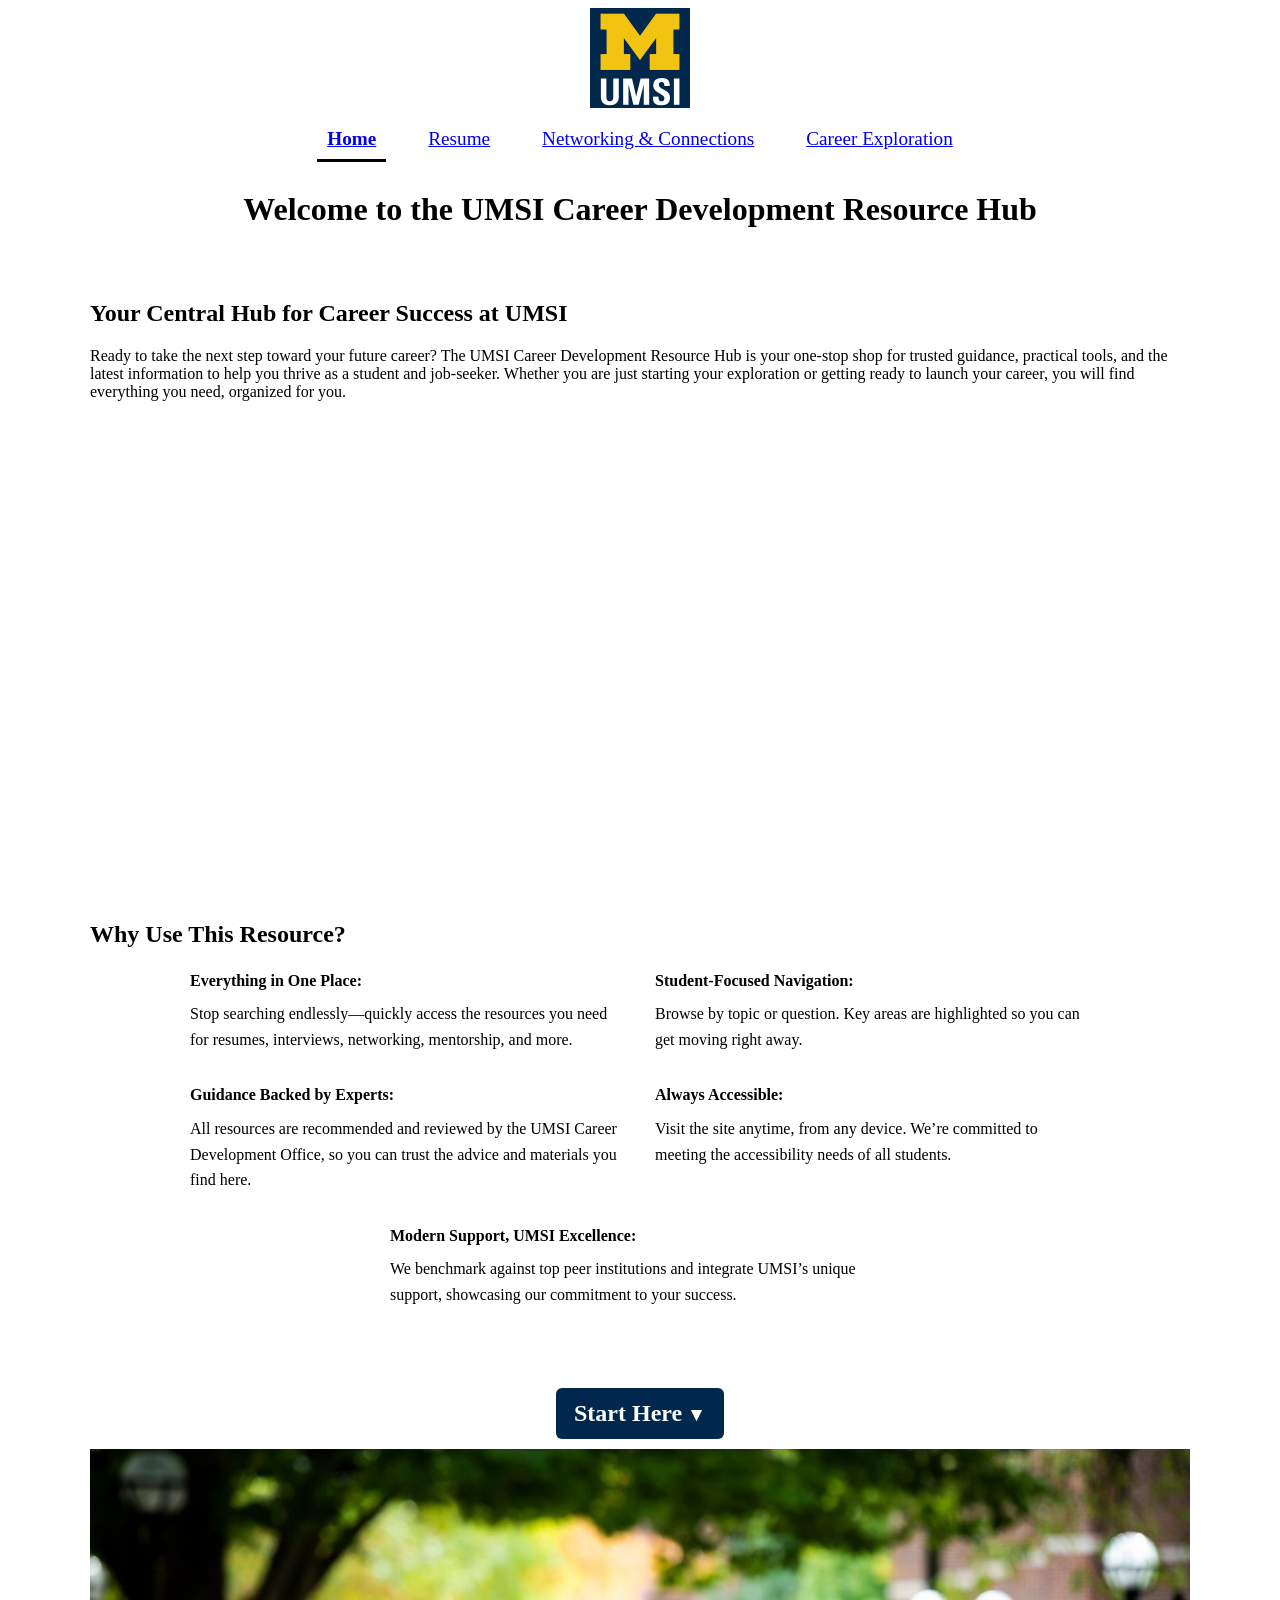
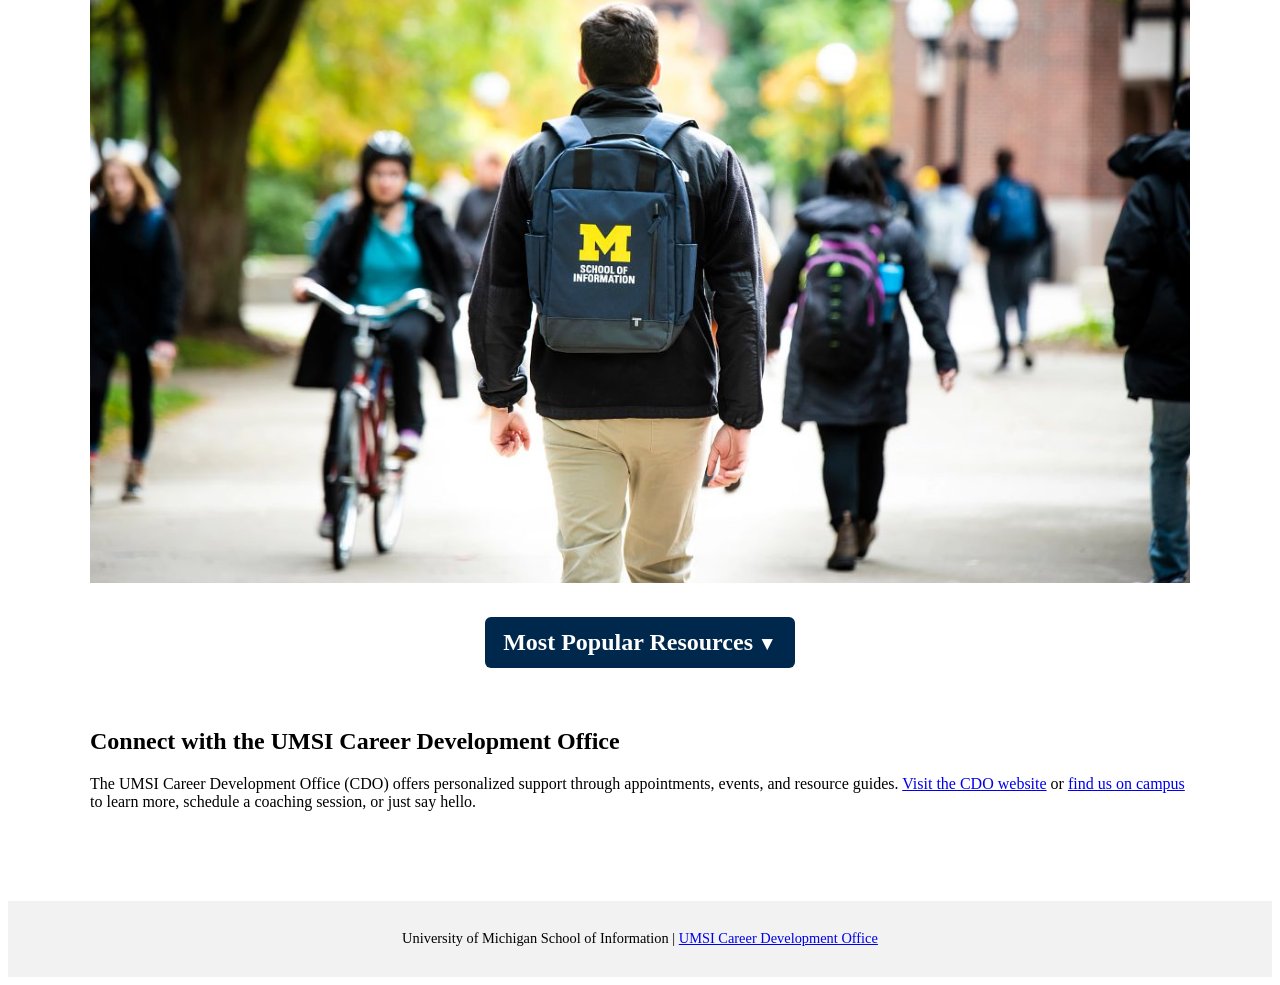
<file: index.html>
<!DOCTYPE html>
<html lang="en">

<head>
  <meta charset="UTF-8">
  <meta name="viewport" content="width=device-width, initial-scale=1.0">
  <title>MSI Career Development Resource Hub</title>
  <link rel="stylesheet" href="css/html5reset.css">
  <link rel="stylesheet" href="css/style.css">
</head>

<body>

  <header>
    <a href="#main" class="skip-link">Skip to Main Content</a>
    <img src="images/UMSI_signature_vertical_informal_solidblue.jpg" alt="UMSI Logo">
    <nav>
      <ul>
        <li><a href="index.html" class="active">Home</a></li>
        <li><a href="resume.html">Resume </a></li>
        <li><a href="networking.html">Networking & Connections </a></li>
        <li><a href="career.html">Career Exploration </a></li>
      </ul>
    </nav>
    <h1>Welcome to the UMSI Career Development Resource Hub</h1>

  </header>
  <main id="main">
    <section>
      <h2>Your Central Hub for Career Success at UMSI</h2>
      <p>
        Ready to take the next step toward your future career? The UMSI Career Development Resource Hub is your one-stop
        shop for trusted guidance, practical tools, and the latest information to help you thrive as a student and
        job-seeker. Whether you are just starting your exploration or getting ready to launch your career, you will find
        everything you need, organized for you.
      </p>
      <div class="video-container">
        <iframe src="https://www.youtube.com/embed/GSjGeDYJ5Nk?si=qhxJPRTIT___x8hG" title="YouTube video player"
          frameborder="0"
          allow="accelerometer; autoplay; clipboard-write; encrypted-media; gyroscope; picture-in-picture; web-share"
          referrerpolicy="strict-origin-when-cross-origin" allowfullscreen></iframe>
      </div>
    </section>

    <section>
      <h2>Why Use This Resource?</h2>


      <ul class="why-list">
        <li><strong>Everything in One Place:</strong> Stop searching endlessly—quickly access the resources you need for
          resumes, interviews, networking, mentorship, and more.</li>
        <li><strong>Student-Focused Navigation:</strong> Browse by topic or question. Key areas are highlighted so you
          can get moving right away.</li>
        <li><strong>Guidance Backed by Experts:</strong> All resources are recommended and reviewed by the UMSI Career
          Development Office, so you can trust the advice and materials you find here.</li>
        <li><strong>Always Accessible:</strong> Visit the site anytime, from any device. We’re committed to meeting the
          accessibility needs of all students.</li>
        <li><strong>Modern Support, UMSI Excellence:</strong> We benchmark against top peer institutions and integrate
          UMSI’s unique support, showcasing our commitment to your success.</li>
      </ul>
    </section>
    <section>
      <div class="start-dropdown">
        <h2 tabindex="0">Start Here</h2>

        <ul class="start-menu">
          <li><a href="resume.html">Resumes</a></li>
          <li><a href="networking.html">Networking & Connection</a></li>
          <li><a href="career.html">Career Exploration</a></li>
          <li><a href="talktoacareercoach.html">Talk to a Career Coach</a></li>
        </ul>

      </div>
      <img src="images/UMSI_CampusFall_UMSIBackpack_02.jpg" alt="A student wears a UMSI backpack in fall on the drag.">

      <div class="popular-dropdown">
        <h2 tabindex="0">Most Popular Resources</h2>
        <ul class="popular-menu">
          <li><a href="https://docs.google.com/document/d/1_1GfDJyVGIgE82MZjVhuWT_aB_2Hcj1NN62FUCXoR_o/edit?tab=t.0"
              target="_blank">UMSI Resume Guide</a></li>
          <li><a href="https://umich.instructure.com/courses/137916/pages/attend-an-event" target="_blank">Attend a
              Career Event</a></li>
          <li><a href="https://docs.google.com/document/d/18HMt79BU8ovGf9z7_P7No5tuwUS6qHNW5u0sgrepLtE/edit?tab=t.0"
              target="_blank">Networking Tips</a></li>
          <li><a
              href="https://docs.google.com/presentation/d/15n-XqsFEntdbkZz89K-ohf7Or1NnCt5CQNDG-6fh2a0/edit?usp=sharing"
              target="_blank">Interview Preparation</a></li>
          <li><a href="https://si-umich.12twenty.com/Login" target="_blank">Career Link: UMSI’s Exclusive Career
              Portal</a></li>
        </ul>
      </div>
    </section>
    <section>
      <h2>Connect with the UMSI Career Development Office</h2>
      <p>
        The UMSI Career Development Office (CDO) offers personalized support through appointments, events, and resource
        guides. <a href="https://umich.instructure.com/courses/137916" target="_blank">Visit the CDO website</a> or <a
          href="https://www.si.umich.edu/about-umsi/getting-umsi" target="_blank">find us on campus</a> to learn more,
        schedule a coaching session, or just say hello.
      </p>
    </section>

    <!-- Content taken & modified from UMGPT with the prompt, "Write me a webpage of intro content to help meet the following requirements - this is for the home page": and then pasted in the client objectives & project requirements"
        UMGPT. (2025). UMGPT ( GPT-4.1 August 25th version) [Large language model]. -->
  </main>
  <footer>
    <p>University of Michigan School of Information | <a href="https://umich.instructure.com/courses/137916">UMSI Career
        Development Office </a></p>
  </footer>
</body>

</html>
</file>
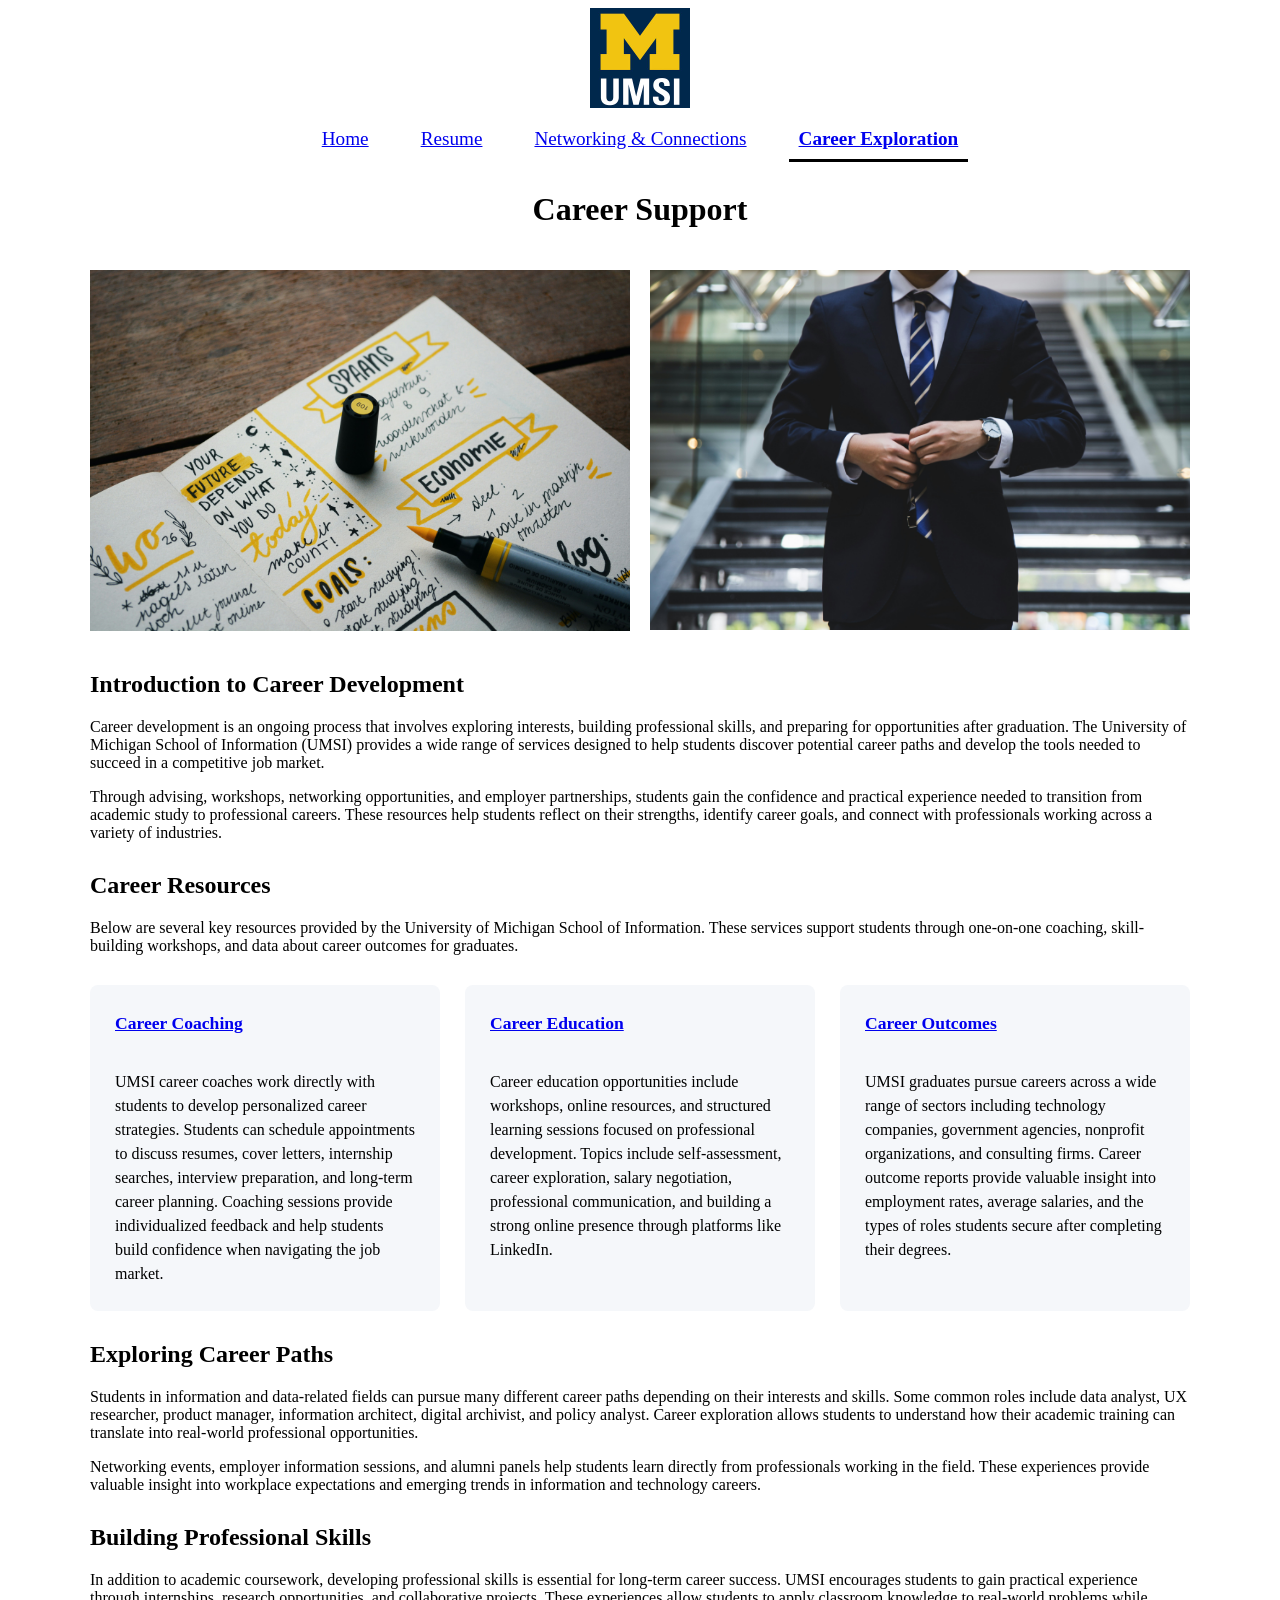
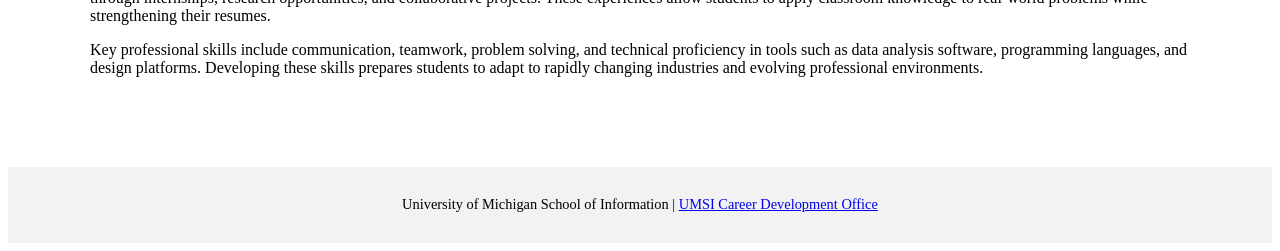
<file: career.html>
<!DOCTYPE html>
<html lang="en">

<head>
    <meta charset="UTF-8">
    <meta name="viewport" content="width=device-width, initial-scale=1.0">
    <title>Career</title>
    <link rel="stylesheet" href="css/html5reset.css">
    <link rel="stylesheet" href="css/style.css">
</head>

<body>

    <header>
        <a href="#main" class="skip-link">Skip to Main Content</a>
        <img src="images/UMSI_signature_vertical_informal_solidblue.jpg" alt="UMSI Logo">
        <nav>
            <ul>
                <li><a href="index.html">Home</a></li>
                <li><a href="resume.html">Resume</a></li>
                <li><a href="networking.html">Networking & Connections</a></li>
                <li><a href="career.html" class="active">Career Exploration</a></li>
            </ul>
        </nav>
        <h1>Career Support</h1>

    </header>
    <main id="main">
        <div class="hero-images">
            <img src="images/career1.jpg" width="1000" alt="Career Notebook">
            <img src="images/career2.jpg" width="1000" alt="Professional Attire">
        </div>
        <section>
            <h2>Introduction to Career Development</h2>
            <p>
                Career development is an ongoing process that involves exploring interests, building professional
                skills,
                and preparing for opportunities after graduation. The University of Michigan School of Information
                (UMSI)
                provides a wide range of services designed to help students discover potential career paths and develop
                the tools needed to succeed in a competitive job market.
            </p>

            <p>
                Through advising, workshops, networking opportunities, and employer partnerships, students gain the
                confidence and practical experience needed to transition from academic study to professional careers.
                These resources help students reflect on their strengths, identify career goals, and connect with
                professionals working across a variety of industries.
            </p>

            <h2>Career Resources</h2>
            <p> Below are several key resources provided by the University of Michigan School of Information.
                These services support students through one-on-one coaching, skill-building workshops, and
                data about career outcomes for graduates.</p>
            <ul class="career-resources">
                <li>
                    <a href="https://www.si.umich.edu/student-experience/career-development/career-coaching"
                        target="_blank">
                        Career Coaching
                    </a> <br>
                    UMSI career coaches work directly with students to develop personalized career strategies.
                    Students can schedule appointments to discuss resumes, cover letters, internship searches,
                    interview preparation, and long-term career planning. Coaching sessions provide individualized
                    feedback and help students build confidence when navigating the job market.
                </li>
                <li>
                    <a href="https://www.si.umich.edu/student-experience/career-development/career-education"
                        target="_blank">
                        Career Education
                    </a><br>
                    Career education opportunities include workshops, online resources, and structured learning sessions
                    focused on professional development. Topics include self-assessment, career exploration, salary
                    negotiation,
                    professional communication, and building a strong online presence through platforms like LinkedIn.
                    </p>
                </li>
                <li>
                    <a href="https://www.si.umich.edu/student-experience/career-outcomes" target="_blank">
                        Career Outcomes
                    </a><br>
                    UMSI graduates pursue careers across a wide range of sectors including technology companies,
                    government agencies, nonprofit organizations, and consulting firms. Career outcome reports
                    provide valuable insight into employment rates, average salaries, and the types of roles
                    students secure after completing their degrees.
                </li>
            </ul>

            <h2>Exploring Career Paths</h2>

            <p>
                Students in information and data-related fields can pursue many different career paths depending on
                their interests and skills. Some common roles include data analyst, UX researcher, product manager,
                information architect, digital archivist, and policy analyst. Career exploration allows students
                to understand how their academic training can translate into real-world professional opportunities.
            </p>

            <p>
                Networking events, employer information sessions, and alumni panels help students learn directly
                from professionals working in the field. These experiences provide valuable insight into workplace
                expectations and emerging trends in information and technology careers.
            </p>

            <h2>Building Professional Skills</h2>

            <p>
                In addition to academic coursework, developing professional skills is essential for long-term career
                success.
                UMSI encourages students to gain practical experience through internships, research opportunities,
                and collaborative projects. These experiences allow students to apply classroom knowledge to
                real-world
                problems while strengthening their resumes.
            </p>

            <p>
                Key professional skills include communication, teamwork, problem solving, and technical proficiency
                in tools such as data analysis software, programming languages, and design platforms. Developing
                these
                skills prepares students to adapt to rapidly changing industries and evolving professional
                environments.
            </p>

        </section>
    </main>
    <footer>
        <p>University of Michigan School of Information | <a href="https://umich.instructure.com/courses/137916">UMSI
                Career Development Office </a></p>
    </footer>
</body>

</html>
</file>
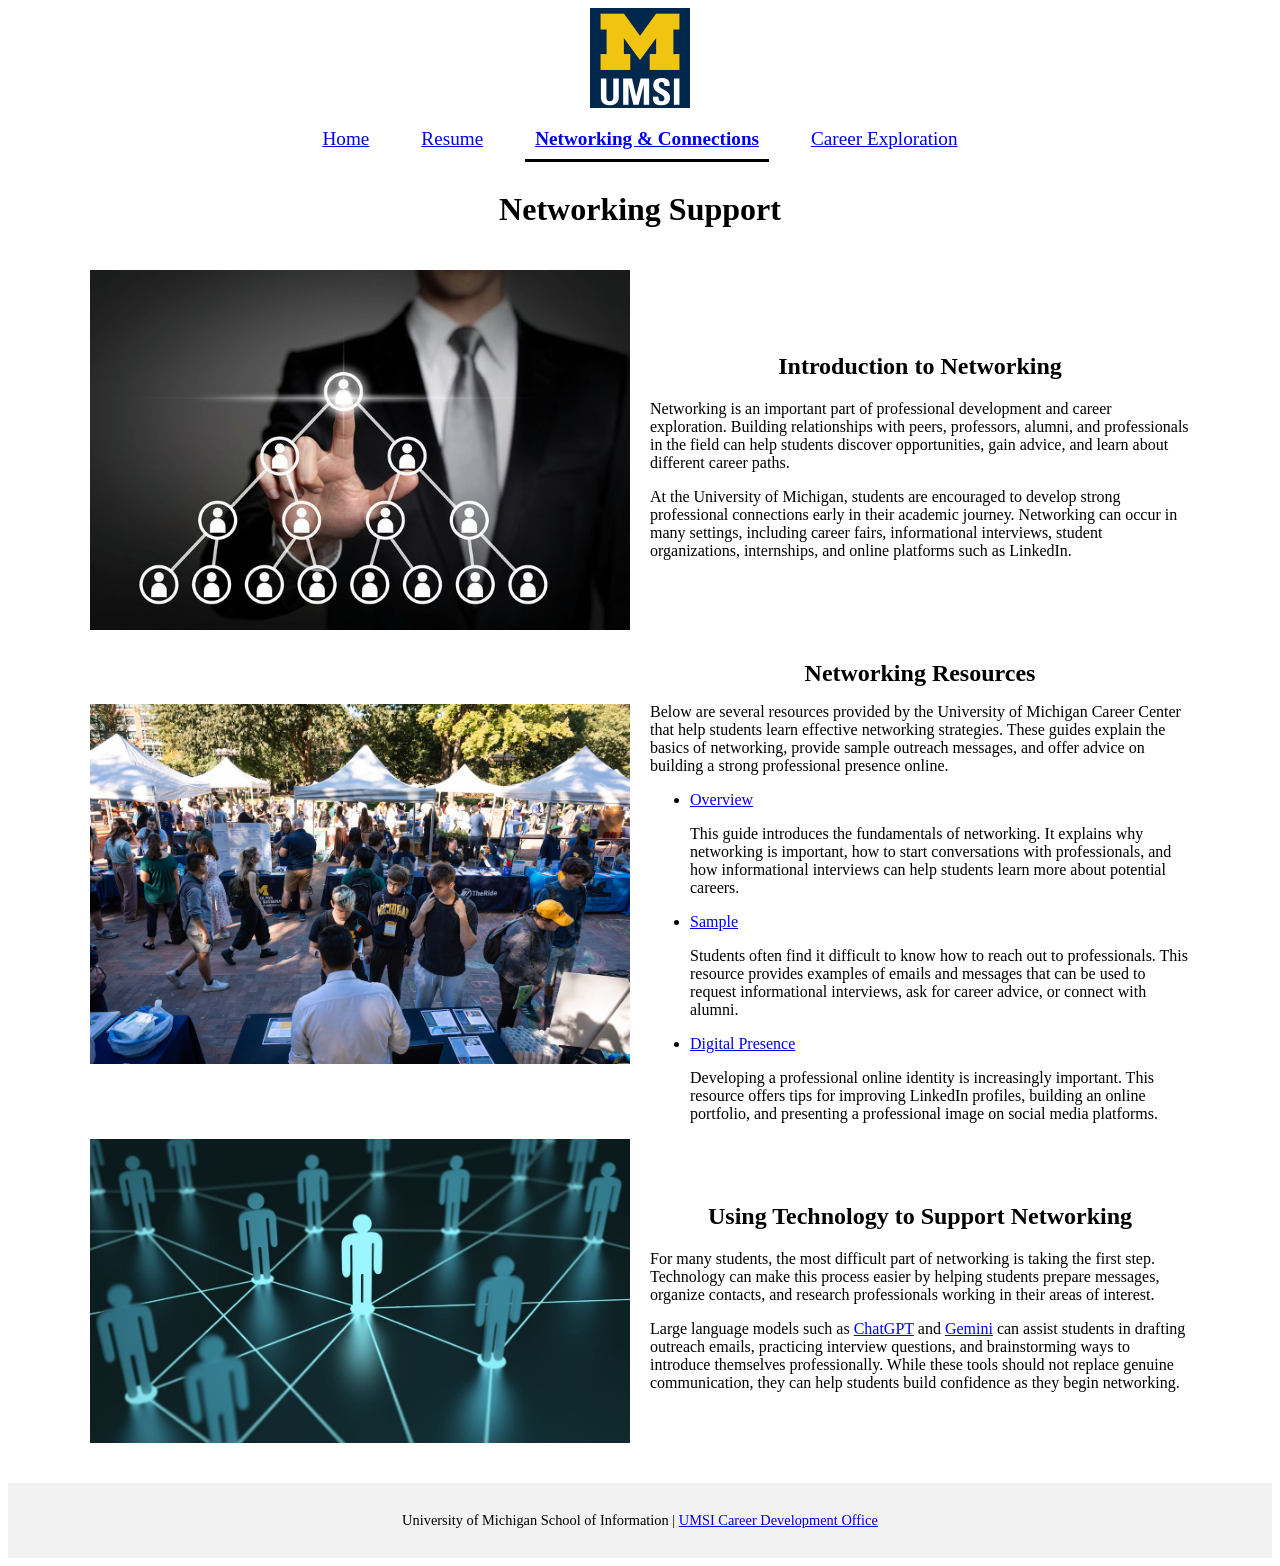
<file: networking.html>
<!DOCTYPE html>
<html lang="en">

<head>
    <meta charset="UTF-8">
    <meta name="viewport" content="width=device-width, initial-scale=1.0">
    <title>Networking & Connections</title>
    <link rel="stylesheet" href="css/html5reset.css">
    <link rel="stylesheet" href="css/style.css">
</head>

<body>

    <header>
        <a href="#main" class="skip-link">Skip to Main Content</a>
        <img src="images/UMSI_signature_vertical_informal_solidblue.jpg" alt="UMSI Logo">
        <nav>
            <ul>
                <li><a href="index.html">Home</a></li>
                <li><a href="resume.html">Resume</a></li>
                <li><a href="networking.html" class="active">Networking & Connections</a></li>
                <li><a href="career.html">Career Exploration</a></li>
            </ul>
        </nav>
        <h1>Networking Support</h1>
    </header>

    <main id="main">


        <div class="intro-grid">

            <div>
                <h2>Introduction to Networking</h2>


                <p> Networking is an important part of professional development and career exploration.
                    Building relationships with peers, professors, alumni, and professionals in the field
                    can help students discover opportunities, gain advice, and learn about different career paths.
                </p>

                <p>
                    At the University of Michigan, students are encouraged to develop strong professional
                    connections early in their academic journey. Networking can occur in many settings,
                    including career fairs, informational interviews, student organizations, internships,
                    and online platforms such as LinkedIn.
                </p>
            </div>
            <img src="images/Network_Marketing_Photos.jpeg" alt="A network branch">
        </div>

        <div class="Resources-grid">
            <img src="images/Network2.jpg" alt="A networking event">
            <div>

                <h2>Networking Resources</h2>

                <p>
                    Below are several resources provided by the University of Michigan Career Center that
                    help students learn effective networking strategies. These guides explain the basics
                    of networking, provide sample outreach messages, and offer advice on building a strong
                    professional presence online.
                </p>
                <ul>
                    <li>
                        <a href="https://careercenter.umich.edu/content/networking-resources#Overview" target="_blank">
                            Overview
                        </a> <br>
                        <p>
                            This guide introduces the fundamentals of networking. It explains why networking
                            is important, how to start conversations with professionals, and how informational
                            interviews can help students learn more about potential careers.
                        </p>
                    </li>
                    <li>
                        <a href="https://careercenter.umich.edu/content/networking-resources#Samples" target="_blank">
                            Sample
                        </a><br>
                        <p>
                            Students often find it difficult to know how to reach out to professionals. This
                            resource provides examples of emails and messages that can be used to request
                            informational interviews, ask for career advice, or connect with alumni.
                        </p>
                    </li>
                    <li>
                        <a href="https://careercenter.umich.edu/content/networking-resources#Presence" target="_blank">
                            Digital Presence
                        </a><br>
                        <p>
                            Developing a professional online identity is increasingly important. This resource
                            offers tips for improving LinkedIn profiles, building an online portfolio, and
                            presenting a professional image on social media platforms.
                        </p>
                    </li>
                </ul>
            </div>

        </div>

        <div class="tech-grid">

            <img src="images/networking.jpg" alt="Individual Networking Icon" width="1000">

            <div>
                <h2>Using Technology to Support Networking</h2>

                <p>
                    For many students, the most difficult part of networking is taking the first step.
                    Technology can make this process easier by helping students prepare messages,
                    organize contacts, and research professionals working in their areas of interest.
                </p>

                <p>
                    Large language models such as
                    <a href="https://openai.com/index/chatgpt/">ChatGPT</a>
                    and
                    <a href="https://gemini.google.com/app">Gemini</a>
                    can assist students in drafting outreach emails, practicing interview questions,
                    and brainstorming ways to introduce themselves professionally. While these tools
                    should not replace genuine communication, they can help students build confidence
                    as they begin networking.
                </p>
            </div>
        </div>
    </main>
    <footer>
        <p>University of Michigan School of Information | <a href="https://umich.instructure.com/courses/137916">UMSI
                Career Development Office </a></p>
    </footer>
</body>

</html>
</file>
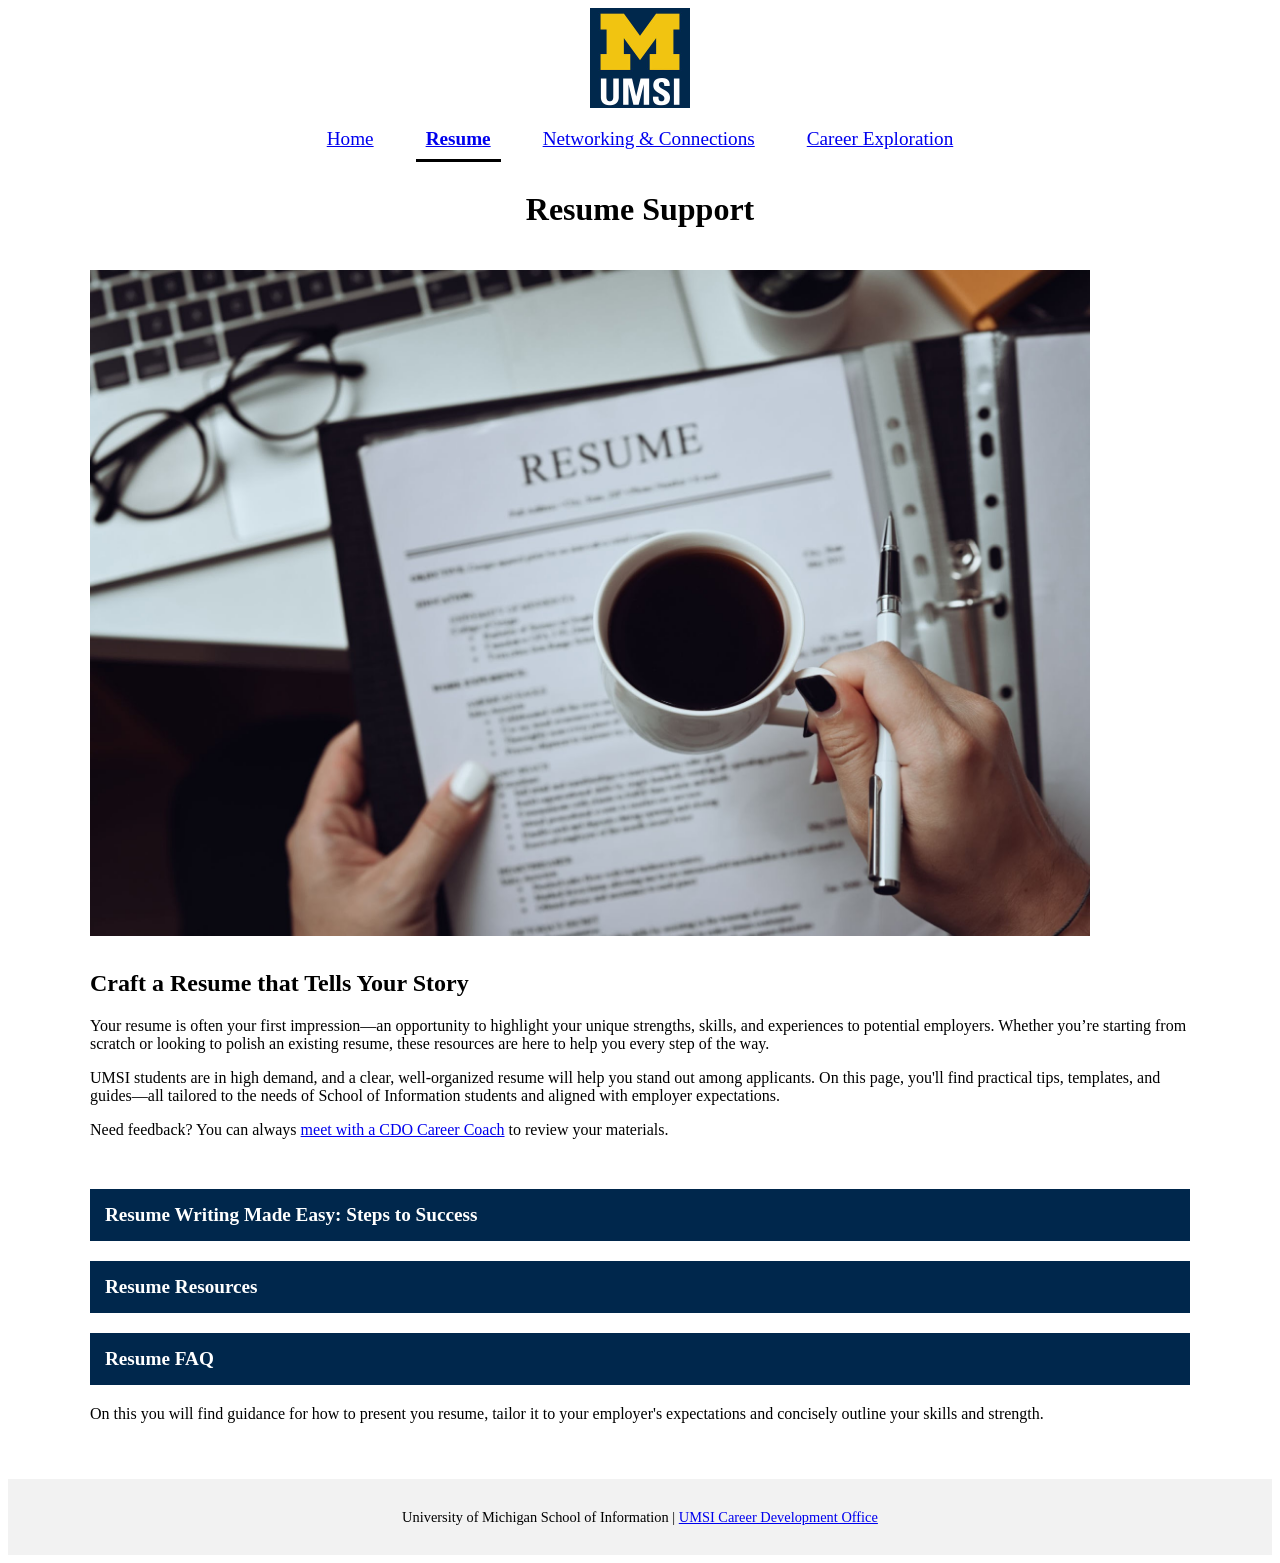
<file: resume.html>
<!DOCTYPE html>
<html lang="en">

<head>
  <meta charset="UTF-8">
  <meta name="viewport" content="width=device-width, initial-scale=1.0">
  <title>Resumes</title>
  <link rel="stylesheet" href="css/html5reset.css">
  <link rel="stylesheet" href="css/style.css">
</head>

<body>

  <header>
    <a href="#main" class="skip-link">Skip to Main Content</a>
    <img src="images/UMSI_signature_vertical_informal_solidblue.jpg" alt="UMSI Logo">
    <nav>
      <ul>
        <li><a href="index.html">Home</a></li>
        <li><a href="resume.html" class="active">Resume</a></li>
        <li><a href="networking.html">Networking & Connections</a></li>
        <li><a href="career.html">Career Exploration</a></li>
      </ul>
    </nav>
    <h1>Resume Support</h1>

  </header>
  <main id="main">

    <img src="images/coffee_and_resume.jpeg" alt="A resume and a cup of coffee" width="1000">
    <section>
      <h2>Craft a Resume that Tells Your Story</h2>
      <p>
        Your resume is often your first impression—an opportunity to highlight your unique strengths, skills, and
        experiences to potential employers. Whether you’re starting from scratch or looking to polish an existing
        resume, these resources are here to help you every step of the way.
      </p>
      <p>
        UMSI students are in high demand, and a clear, well-organized resume will help you stand out among applicants.
        On this page, you'll find practical tips, templates, and guides—all tailored to the needs of School of
        Information students and aligned with employer expectations.
      </p>
      <p>
        Need feedback? You can always <a
          href="https://umich.instructure.com/courses/137916/pages/talk-to-a-career-coach" target="_blank">meet with a
          CDO Career Coach</a> to review your materials.
      </p>
    </section>

    <details>
      <summary>Resume Writing Made Easy: Steps to Success</summary>
      <div class="resume-writing-grid">
        <ol>
          <li><strong>Download a UMSI-Approved Template:</strong> Start with a format that works—no need to design from
            scratch.</li>
          <li><strong>Gather Your Experiences:</strong> List jobs, internships, volunteer roles, coursework, and
            projects
            most relevant to your goals.</li>
          <li><strong>Write Impactful Bullets:</strong> Use action verbs and highlight your skills, results, and unique
            contributions.</li>
          <li><strong>Tailor for Each Opportunity:</strong> Customize your resume for every job or internship you
            pursue.
          </li>
          <li><strong>Review and Edit:</strong> Proofread for errors, check formatting, and ask for feedback from peers
            or
            a career coach.</li>
        </ol>
        <img src="images/resume_writing_icon.jpeg" alt="A resume writing icon">
      </div>
    </details>

    <details>
      <summary>Resume Resources</summary>

      <div class="resume-resources-grid">
        <ul>
          <li>
            <a href="https://docs.google.com/document/d/1_1GfDJyVGIgE82MZjVhuWT_aB_2Hcj1NN62FUCXoR_o/edit?tab=t.0"
              target="_blank">
              UMSI Resume Guide and Rubric
            </a> <br>
            Comprehensive UMSI guide including tips, formatting rules, and sample accomplishments.
          </li>
          <li>
            <a href="https://docs.google.com/document/d/1-EVZYH_Fic4mfLVGOXyHTSeRwBWmmi2WHSgGDLGGPEs/edit?tab=t.0"
              target="_blank">
              Writing Effective Resume Bullets
            </a> <br>
            Learn how to describe your work and impact in ways employers notice.
          </li>
          <li>
            <a href="https://docs.google.com/document/d/1vJMfgw9nwpHN9Sy0L0RP0aNBbaDSsiLPc2vy-doac6s/edit?tab=t.0"
              target="_blank">
              Resume Rubric
            </a> <br>
            Evaluate your resume using the same criteria as UMSI’s Career Development Office.
          </li>
          <li>
            <a href="https://docs.google.com/document/d/1vJMfgw9nwpHN9Sy0L0RP0aNBbaDSsiLPc2vy-doac6s/edit?tab=t.0"
              target="_blank">
              Application Materials: Workshops and More
            </a> <br>
            Attend a Resume Refresh workshop, review video tutorials, or access additional templates.
          </li>
        </ul>
        <img src="images/resume_icon.jpeg" alt="A resume icon">
        <p>
          Ready for review? <a href="https://umich.instructure.com/courses/137916/pages/talk-to-a-career-coach"
            target="_blank">Book a resume review appointment with a CDO Career Coach</a>.
        </p>
      </div>
    </details>

    <details>
      <summary>Resume FAQ</summary>
      <div class="resume-faq-grid">
        <ul>
          <li>
            <strong>How long should my resume be?</strong><br>
            For most UMSI students and new grads, one page is best. More experienced professionals may require two
            pages.
          </li>
          <li>
            <strong>Do I need a different resume for each application?</strong><br>
            It’s wise to tailor your resume to the requirements and keywords of each opportunity.
          </li>
          <li>
            <strong>Is it okay to include coursework or student projects?</strong><br>
            Absolutely! UMSI coursework and projects are valued by employers, especially if they show relevant skills
            and
            impact.
          </li>
          <li>
            <strong>How often should I update my resume?</strong><br>
            Update your resume every semester, after major projects, or whenever you gain a new role or responsibility.
          </li>
        </ul>
        <img src="images/resume_check_icon.jpeg" alt="A resume with aicon">
      </div>
    </details>

    <!-- Content taken & modified from UMGPT with the prompt, "for the same content write me some intro content and resources for a resume page" - this was after I had asked for content for the home page.
        UMGPT. (2025). UMGPT (GPT-4.1 August 25th version) [Large language model]. -->

    <div>
      <p> On this you will find guidance for how to present you resume, tailor it to your employer's expectations and
        concisely outline your skills and strength.</p>
    </div>
  </main>
  <footer>
    <p>University of Michigan School of Information | <a href="https://umich.instructure.com/courses/137916">UMSI Career
        Development Office </a></p>
  </footer>

</body>

</html>
</file>
<file: css/style.css>
/* Mobile site breakpoint: 768px and below
Best viewed at approximately 400% browser zoom (mobile simulation)
My coding was based on several sources.
The home page I left largely as is. However, the dropdown menu was based on the RoosRoast site. The "Why Use the Resource" section is from playing around with the grid. (https://www.roosroast.com)
The resume page is based on Havard's Master in Public Policy site. (https://www.hks.harvard.edu/educational-programs/masters-programs/master-public-policy#)
The networking page is based on HW 3. My intial idea was to have the img and text alternate left right. But ultimately I had everlything lined up vertically as I felt it looked cleaner.
The career page is based on NYU's Wagner Graduate School site. I created three horitzontal text boxes. (https://wagner.nyu.edu/)

Adjust the logo */

header {
    display: grid;
    grid-template-columns: 1fr;
    align-items: center;
    gap: 20px;
}

header img {
    width: 100px;
    display: block;
    margin: 0 auto;
}

nav ul {
    display: flex;
    flex-wrap: wrap;
    justify-content: center;
    gap: 2rem;
    list-style: none;
    padding: 0;
    margin: 0;
}

nav img {
    width: 120px;
    height: auto;
}

/* Networking & Connections */

.Resources-grid img {
    width: 100%;
}

.Resources-grid h2 {
    grid-column: 1 / -1;
    text-align: center;
    margin-bottom: 10px;
}

main {
    text-align: left;
}

.intro-grid h2 {
    text-align: center;
}

.tech-grid {
    display: grid;
    grid-template-columns: repeat(auto-fit, minmax(300px, 1fr));
    gap: 20px;
    align-items: center;
}

.tech-grid img {
    width: 100%;
}

.tech-grid h2 {
    grid-column: 1 / -1;
    text-align: center;
}

/* Hide skip the main content */

.skip-link {
    position: absolute;
    top: -40px;
    left: 0;
    background: white;
    padding: 8px;
    z-index: 100;
}

.skip-link:focus {
    top: 10px;
}

/* Style the active link */

.active {
    font-weight: bold;
    border-bottom: 3px solid black;
}

/* Style the footer */

footer {
    text-align: center;
    padding: 15px;
    background-color: #f2f2f2;
    margin-top: 20px;
    font-size: 0.9rem;
}

img {
    max-width: 100%;
}

/* Adjust the header navigation links */

nav a:hover,
nav a:focus {
    border: 2px dotted purple;
}

nav a {
    font-size: 1.2rem;
    padding: 10px;
}

/* Adjsut Pictures */

.container {
    display: grid;
    grid-template-columns: repeat(auto-fit, minmax(350px, 1fr));
    gap: 20px;
}

.container img {
    width: 100%;
}

header h1 {
    grid-column: 1 / -1;
    text-align: center;
}

.intro-grid {
    display: grid;
    grid-template-columns: repeat(auto-fit, minmax(300px, 1fr));
    gap: 20px;
    align-items: center;
}

.intro-grid img {
    width: 100%;
    order: -1;
}

.intro-grid div {
    text-align: left;
}

.Resources-grid {
    display: grid;
    grid-template-columns: repeat(auto-fit, minmax(250px, 1fr));
    gap: 20px;
    align-items: center;
}

/* Career Resources */

.career-resources {
    display: grid;
    grid-template-columns: repeat(auto-fit, minmax(250px, 1fr));
    gap: 25px;
    list-style: none;
    padding: 0;
    margin-top: 30px;
}

.career-resources li {
    background-color: #f5f7fa;
    padding: 25px;
    border-radius: 8px;
    line-height: 1.5;
}

.career-resources a {
    font-weight: bold;
    font-size: 1.1rem;
    display: block;
    margin-bottom: 10px;
}

.hero-images {
    display: grid;
    grid-template-columns: repeat(auto-fit, minmax(300px, 1fr));
    gap: 20px;
    margin-bottom: 40px;
}

.hero-images img {
    width: 100%;
    height: auto;
    object-fit: cover;
}

main {
    max-width: 1100px;
    margin: auto;
    padding: 20px;
}

section {
    margin-bottom: 50px;
}

h2 {
    margin-top: 30px;
}

/*  Home Page */

.why-list {
    max-width: 900px;
    margin: 0 auto;
    padding: 0;
    list-style: none;

    display: grid;
    grid-template-columns: 1fr 1fr;
    gap: 30px;
}

.why-list li {
    line-height: 1.6;
    text-align: left;
}

.why-list li strong {
    display: block;
    text-align: left;
    margin-bottom: 8px;
}

.why-list li:last-child {
    grid-column: 1 / -1;
    justify-self: center;
    max-width: 500px;
}

.start-menu {
    display: none;
    list-style: none;
    padding: 0;
}

.start-dropdown:hover .start-menu,
.start-dropdown:focus-within .start-menu {
    display: block;
}

.start-dropdown {
    text-align: center;
}

.start-menu li {
    margin: 10px 0;
}

.start-dropdown h2 {
    cursor: pointer;
}

.start-dropdown h2 {
    background-color: #00274C;
    color: white;
    padding: 12px 18px;
    display: inline-block;
    border-radius: 6px;
    cursor: pointer;
    margin-bottom: 10px;
}

.start-dropdown h2::after {
    content: " ▼";
    font-size: 0.8em;
}

.popular-menu {
    display: none;
    list-style: none;
    padding: 0;
}

.popular-dropdown:hover .popular-menu,
.popular-dropdown:focus-within .popular-menu {
    display: block;
}

.popular-dropdown {
    text-align: center;
}

.popular-menu li {
    margin: 10px 0;
}

.popular-dropdown h2 {
    background-color: #00274C;
    color: white;
    padding: 12px 18px;
    display: inline-block;
    border-radius: 6px;
    cursor: pointer;
    margin-bottom: 10px;
}

.popular-dropdown h2::after {
    content: " ▼";
    font-size: 0.8em;
}

.video-container {
    max-width: 800px;
    margin: auto;
}

.video-container iframe {
    width: 100%;
    aspect-ratio: 16/9;
    border: 0;
}

/* Resume Page */

details {
    margin: 20px 0;
}

summary {
    background: #00274C;
    color: white;
    padding: 15px;
    font-size: 1.2rem;
    font-weight: bold;
    cursor: pointer;
    list-style: none;
}

details[open] summary {
    background: #1B365D;
}

details ul,
details ol {
    background: #f5f5f5;
    padding: 20px 20px 20px 40px;
    text-align: left;
}

details ul,
details ol,
details p {
    text-align: left;
}

.resume-writing-grid {
    display: grid;
    grid-template-columns: 2fr 1fr;
    gap: 30px;
    align-items: center;
}

.resume-writing-grid img {
    width: 100%;
    max-width: 250px;
    justify-self: center;
}

.resume-resources-grid {
    display: grid;
    grid-template-columns: 2fr 1fr;
    gap: 30px;
    align-items: center;
}

.resume-resources-grid img {
    width: 100%;
    max-width: 300px;
}

.resume-faq-grid {
    display: grid;
    grid-template-columns: 2fr 1fr;
    gap: 30px;
    align-items: center;
}

.resume-faq-grid img {
    width: 100%;
    max-width: 250px;
    justify-self: center;
}
</file>
